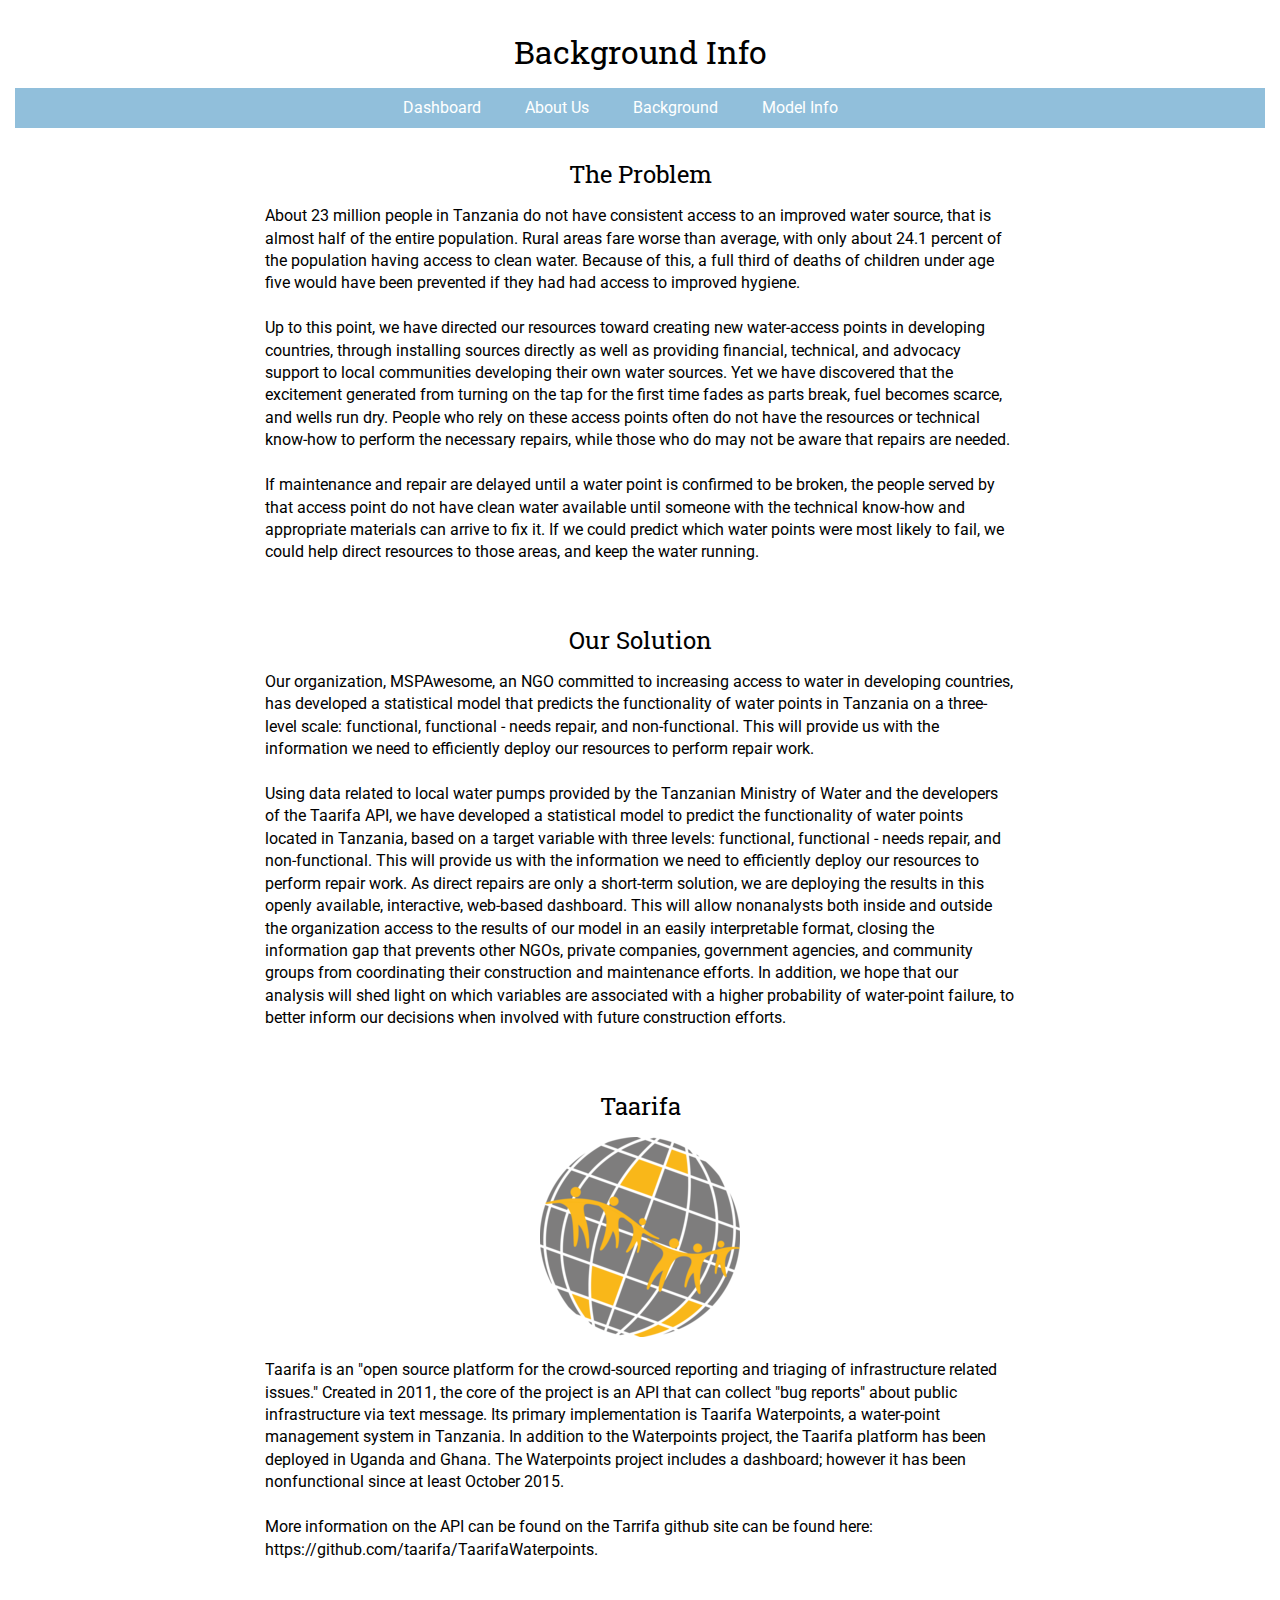
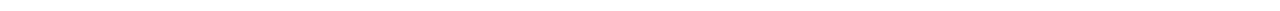
<file: Background.html>
<html>
  <head>
    <link href="css/styles.css" type="text/css" rel="stylesheet" />
    <!-- <link href='https://fonts.googleapis.com/css?family=Montserrat:700' rel='stylesheet' type='text/css'> -->
    <link href='https://fonts.googleapis.com/css?family=Roboto:400,700' rel='stylesheet' type='text/css'>
    <link href='https://fonts.googleapis.com/css?family=Roboto+Slab:700' rel='stylesheet' type='text/css'>
    <title>Pump It Up</title>
  </head>
  <body>
    <header>
		<h1>Background Info</h1>
		<nav class="nav">
			<ul>
				<li><a href="index.html">Dashboard</a></li>
				<li><a href="About_Us.html">About Us</a></li>
				<li><a href="Background.html">Background</a></li>
				<li><a href="Model_Info.html">Model Info</a></li>
			</ul>
		</nav>
	</header>
    <h2>The Problem</h2>
	<p class="content">
	About 23 million people in Tanzania do not have consistent access to an improved water source, that is almost half of the entire population. Rural areas fare worse than average, with only about 24.1 percent of the population having access to clean water. Because of this, a full third of deaths of children under age five would have been prevented if they had had access to improved hygiene.
	<br/>
	<br/>Up to this point, we have directed our resources toward creating new water-access points in developing countries, through installing sources directly as well as providing financial, technical, and advocacy support to local communities developing their own water sources. Yet we have discovered that the excitement generated from turning on the tap for the first time fades as parts break, fuel becomes scarce, and wells run dry. People who rely on these access points often do not have the resources or technical know-how to perform the necessary repairs, while those who do may not be aware that repairs are needed.
	<br/>
	<br/>
	If maintenance and repair are delayed until a water point is confirmed to be broken, the people served by that access point do not have clean water available until someone with the technical know-how and appropriate materials can arrive to fix it. If we could predict which water points were most likely to fail, we could help direct resources to those areas, and keep the water running.

	</p>
	<h2	>Our Solution</h2>
	<p class="content">Our organization, MSPAwesome, an NGO committed to increasing access to water in developing countries, has developed a statistical model that predicts the functionality of water points in Tanzania on a three-level scale: functional, functional - needs repair, and non-functional. This will provide us with the information we need to efficiently deploy our resources to perform repair work.
	<br/>
	<br/>
	Using data related to local water pumps provided by the Tanzanian Ministry of Water and the developers of the Taarifa API, we have developed a statistical model to predict the functionality of water points located in Tanzania, based on a target variable with three levels: functional, functional - needs repair, and non-functional. This will provide us with the information we need to efficiently deploy our resources to perform repair work.

	As direct repairs are only a short-term solution, we are deploying the results in this openly available, interactive, web-based dashboard. This will allow nonanalysts both inside and outside the organization access to the results of our model in an easily interpretable format, closing the information gap that prevents other NGOs, private companies, government agencies, and community groups from coordinating their construction and maintenance efforts.

	In addition, we hope that our analysis will shed light on which variables are associated with a higher probability of water-point failure, to better inform our decisions when involved with future construction efforts.

	</p>
	<h2>Taarifa</h2>
	<p class="content">
	<img src="images/taarifa_logo.png" alt="Taarifa-logo" class="no-border"/>
	<br/>
	Taarifa is an &#34;open source platform for the crowd-sourced reporting and triaging of infrastructure related issues.&#34; Created in 2011, the core of the project is an API that can collect &#34;bug reports&#34;	about public infrastructure via text message. Its primary implementation is Taarifa Waterpoints, a water-point management system in Tanzania. In addition to the Waterpoints project, the Taarifa platform has been deployed in Uganda and Ghana.

The Waterpoints project includes a dashboard; however it has been nonfunctional since at least October 2015.
	<br/>
	<br/>
	More information on the API can be found on the Tarrifa github site can be found here: https://github.com/taarifa/TaarifaWaterpoints.
	</p>

   </body>
</html>
</file>
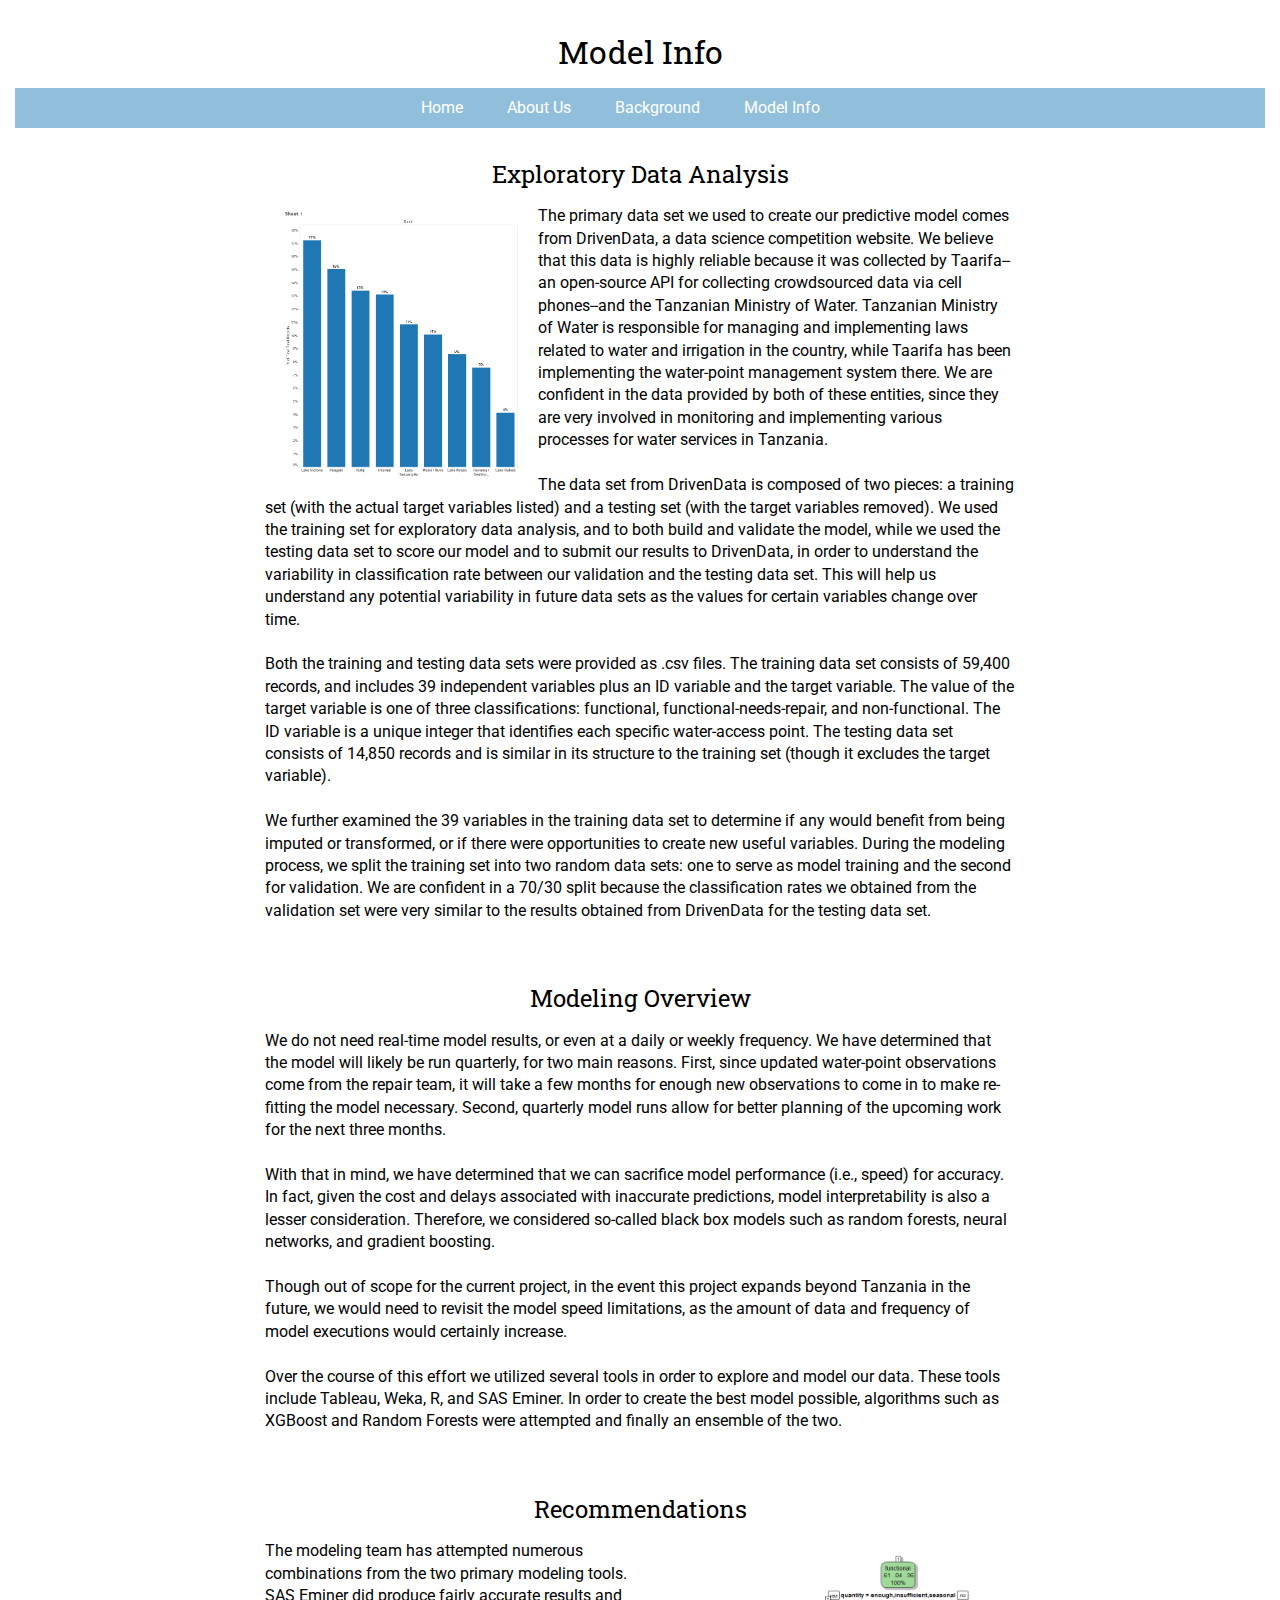
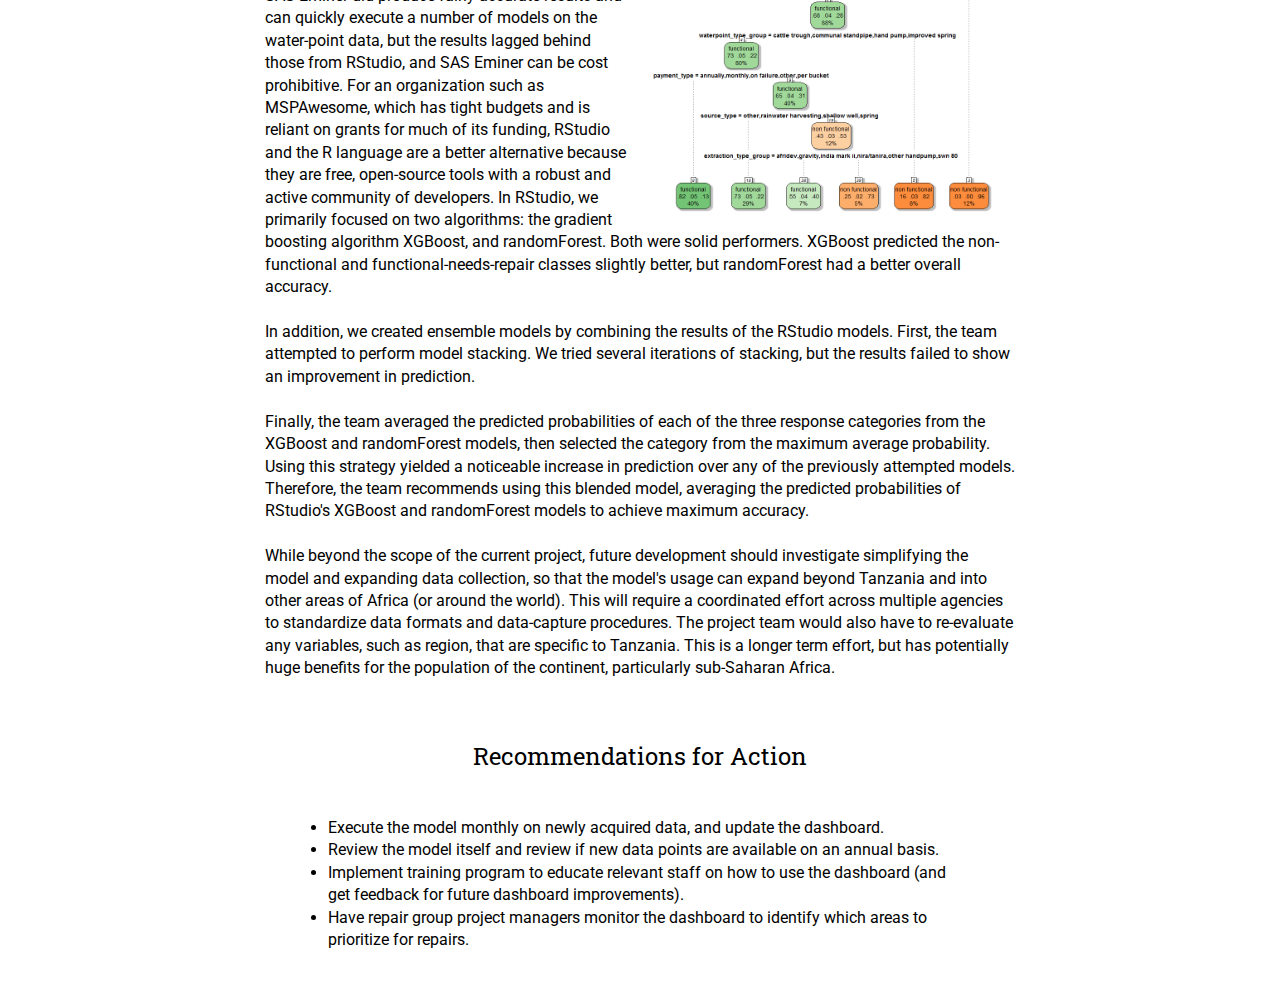
<file: Model_Info.html>
<html>
  <head>
    <link href="css/styles.css" type="text/css" rel="stylesheet" />
    <!-- <link href='https://fonts.googleapis.com/css?family=Montserrat:700' rel='stylesheet' type='text/css'> -->
    <link href='https://fonts.googleapis.com/css?family=Roboto:400,700' rel='stylesheet' type='text/css'>
    <link href='https://fonts.googleapis.com/css?family=Roboto+Slab:700' rel='stylesheet' type='text/css'>
    <title>Pump It Up</title>
  </head>
  <body>
   <header>
		<h1>Model Info</h1>
		<nav class="nav">
			<ul>
				<li><a href="index.html">Home</a></li>
				<li><a href="About_Us.html">About Us</a></li>
				<li><a href="Background.html">Background</a></li>
				<li><a href="Model_Info.html">Model Info</a></li>
			</ul>
		</nav>
	</header>


	<h2>Exploratory Data Analysis</h2>
	<p class="content">
	<img src="images/EDA.png" alt="EDA" class="no-border medium" align="left"/>
	The primary data set we used to create our predictive model comes from DrivenData, a data science competition website. We believe that this data is highly reliable because it was collected by Taarifa--an open-source API for collecting crowdsourced data via cell phones--and the Tanzanian Ministry of Water. Tanzanian Ministry of Water is responsible for managing and implementing laws related to water and irrigation in the country, while Taarifa has been implementing the water-point management system there. We are confident in the data provided by both of these entities, since they are very involved in monitoring and implementing various processes for water services in Tanzania.
	<br/>
	<br/>
	The data set from DrivenData is composed of two pieces: a training set (with the actual target variables listed) and a testing set (with the target variables removed). We used the training set for exploratory data analysis, and to both build and validate the model, while we used the testing data set to score our model and to submit our results to DrivenData, in order to understand the variability in classification rate between our validation and the testing data set. This will help us understand any potential variability in future data sets as the values for certain variables change over time.
	<br/>
	<br/>
	Both the training and testing data sets were provided as .csv files. The training data set consists of 59,400 records, and includes 39 independent variables plus an ID variable and the target variable. The value of the target variable is one of three classifications: functional, functional-needs-repair, and non-functional. The ID variable is a unique integer that identifies each specific water-access point. The testing data set consists of 14,850 records and is similar in its structure to the training set (though it excludes the target variable).
	<br/>
	<br/>
	We further examined the 39 variables in the training data set to determine if any would benefit from being imputed or transformed, or if there were opportunities to create new useful variables. During the modeling process, we split the training set into two random data sets: one to serve as model training and the second for validation. We are confident in a 70/30 split because the classification rates we obtained from the validation set were very similar to the results obtained from DrivenData for the testing data set.
	</p>
	<h2>Modeling Overview</h2>
	<p class="content">
	We do not need real-time model results, or even at a daily or weekly frequency. We have determined that the model will likely be run quarterly, for two main reasons. First, since updated water-point observations come from the repair team, it will take a few months for enough new observations to come in to make re-fitting the model necessary. Second, quarterly model runs allow for better planning of the upcoming work for the next three months.
	<br/>
	<br/>
	With that in mind, we have determined that we can sacrifice model performance (i.e., speed) for accuracy. In fact, given the cost and delays associated with inaccurate predictions, model interpretability is also a lesser consideration. Therefore, we considered so-called black box models such as random forests, neural networks, and gradient boosting.
	<br/>
	<br/>
	Though out of scope for the current project, in the event this project expands beyond Tanzania in the future, we would need to revisit the model speed limitations, as the amount of data and frequency of model executions would certainly increase.
	<br/>
	<br/>
	Over the course of this effort we utilized several tools in order to explore and model our data. These tools include Tableau, Weka, R, and SAS Eminer. In order to create the best model possible, algorithms such as XGBoost and Random Forests were attempted and finally an ensemble of the two.

	<p/>
	<h2>Recommendations</h2>
	<p class="content">
			<img src="images/Decision Tree.png" alt="Decision Tree" class="no-border medium" align="right"/>
	The modeling team has attempted numerous combinations from the two primary modeling tools. SAS Eminer did produce fairly accurate results and can quickly execute a number of models on the water-point data, but the results lagged behind those from RStudio, and SAS Eminer can be cost prohibitive. For an organization such as MSPAwesome, which has tight budgets and is reliant on grants for much of its funding, RStudio and the R language are a better alternative because they are free, open-source tools with a robust and active community of developers. In RStudio, we primarily focused on two algorithms: the gradient boosting algorithm XGBoost, and randomForest. Both were solid performers. XGBoost predicted the non-functional and functional-needs-repair classes slightly better, but randomForest had a better overall accuracy.
	<br/>
	<br/>
In addition, we created ensemble models by combining the results of the RStudio models. First, the team attempted to perform model stacking. We tried several iterations of stacking, but the results failed to show an improvement in prediction.
	<br/>
	<br/>
Finally, the team averaged the predicted probabilities of each of the three response categories from the XGBoost and randomForest models, then selected the category from the maximum average probability. Using this strategy yielded a noticeable increase in prediction over any of the previously attempted models. Therefore, the team recommends using this blended model, averaging the predicted probabilities of RStudio&apos;s XGBoost and randomForest models to achieve maximum accuracy.
	<br/>
	<br/>
	While beyond the scope of the current project, future development should investigate simplifying the model and expanding data collection, so that the model&apos;s usage can expand beyond Tanzania and into other areas of Africa (or around the world). This will require a coordinated effort across multiple agencies to standardize data formats and data-capture procedures. The project team would also have to re-evaluate any variables, such as region, that are specific to Tanzania. This is a longer term effort, but has potentially huge benefits for the population of the continent, particularly sub-Saharan Africa.

	</p>
	<h2>Recommendations for Action</h2>
	<p class="content">
	<ul class="list">
		<li>Execute the model monthly on newly acquired data, and update the dashboard.</li>
		<li>Review the model itself and review if new data points are available on an annual basis.</li>
		<li>Implement training program to educate relevant staff on how to use the dashboard (and get feedback for future dashboard improvements).</li>
		<li>Have repair group project managers monitor the dashboard to identify which areas to prioritize for repairs.</li>
	</ul>
	</p>
   </body>
</html>
</file>
<file: css/styles.css>
/* base style for everything */
body {
  font-family: 'Roboto', sans-serif;
  font-size: 100%;
  line-height: 1.4em;
  background-color: white;
  max-width: 1250px;
  margin: auto;
}


/* *************************************************************
 styles for MAIN element, but I'm not including MAIN here to make the
CSS simpler. We'll have selectors for HEADER and FOOTER elements later on
******************************************************************/
#page-toc {
  position: fixed;
  top: 150px;
  left: 80%;
  float: right;
  }

a {
  color: black;
}

#page-nav li a {
  color: white;
  text-decoration: none;}

/* rest of page */
h1, h2, h3, legend, #region {
  font-family: 'Roboto Slab', serif;
  font-weight: normal;
  text-align: center;
  padding-top: 15px;
}

h1 {
  font-size: 175%;
}

#on-this-page {
  font-size: 125%;
}

h2 {
  font-size: 150%;
}

h3 {
  font-size: 112.5%;
}


p, fieldset {
  text-align: center;
  margin: auto;
}

p {
  margin-bottom: 50px;
  max-width: 60%;
}

section {
  width: 1250px;
  margin: 50px auto 30px auto;
  padding: 0px;
  position: relative;
}

/*#tableau-widget {
     width: 1250px;
     padding: 5px 15px 15px 15px;
     margin: 70px auto 30px auto;
     outline: 3px solid black;
     background-color: white;
}*/

figure {
  margin: auto;
  margin-top: 25px;
  outline: 3px solid black;
}

.tableauPlaceholder {
    margin: auto;
    padding: 25px;
    /*width: 850px;
    height: 600px;*/
}

figcaption {
  max-width: 750px;
  margin: auto;
  padding: 20px auto 20px auto;
}

#map-info {
  position: absolute;
  width: 500px;
  z-index: 5;
}

fieldset {
  text-align: left;
  width: 250px;
  padding: 0px 15px 15px 15px;
  margin: 30px auto 30px auto;
  border: 2px solid #444;
  border-radius: 10px;
  background-color: white;
}

legend, #region {
  margin: 0;
  padding: 2px 2px;
  text-align: left;
}

.content {
  text-align: left;
  padding: 0px 50px;
 }


ul.list {
  margin: auto;
  text-align: left;
  padding: 0px 50px;
  max-width: 50%;}

/* selectors for actual visualizations
 NOTE! #id is MORE specific than class, and
class is more specific than element name, so
#id will override .class */

/*******************************************************/
/****     MAP     **************************************/
/******************************************************/
path.region:not(.missing) {
  pointer-events: all;
  stroke: black;
}

/* targets all "region" class paths (in map) except those that are also class "missing" and changes settings on hover (because we want missing regions not to change)*/
path.region:not(.missing):hover {
  stroke-width: 3px;
}

.waterpoint {
  opacity: 0.1;
}

/* try to use these classes for all dynamically created content that
needs to be color-coded for target values. */

/* set country-level path fill to white, behind region-level opacity */
#Tanzania, .missing, .africa {
  fill: #ECE5D5
}

.functional, #functional {
  fill: #08519c;   /* blue */
  color:  #08519c;
}
.functional-needs-repair, #functional-needs-repair {    /* orange */
  fill: #a63603;
  color:  #a63603;
}
.non-functional, #non-functional {     /* red */
  fill: #a50f15;
  color: #a50f15;
}

.wedge, .africa {
  stroke: black;
  stroke-width: 1px;
}

.dataLabel, .regionLabel {
  text-anchor: middle;
  fill: white;
  font-weight: bold;
}

.status {
  font-weight: bold;
}



/* image selectors. will have to change to svg element or something
when we migrate to javascript */
img {
  display: block;
  margin: 0 auto;
  border: 2px solid #000080;
}

img.no-border {
  border: none;
}

img.large {
  width: 50%;
  height: 50%;
}

img.medium {
  /*width: 30%;*/
  height: 30%;
  padding: 5px 20px 5px 20px;
}

img.small {
  width: 20%;
  height: 20%;
  padding: 5px 10px 5px 10px;
}

svg {
  display: block;
  margin: auto;
  overflow: hidden;
}

#geoSvg {
  background-color: #92c5de;
}

/* selectors for HEADER and FOOTER elements */
header h1 {
  font-family: 'Roboto Slab', serif;
  text-align: center;
  padding:15px;
  font-size: 200%;
  margin: 15px auto 0 auto;
  line-height: normal;
}

.nav {
  position: relative;
  bottom: auto;
}

.nav, footer {
  /* aside.toc will also have a nav,
  so making sure these are only in header */
  background-color: rgb(145,191,219);
  height: 40px;
  font-family: 'Roboto', sans-serif;
  text-align: center;
  color: black;
}

.nav ul {
  margin: 0px;
  padding: 9px;
}

.nav li {
 display: inline;
 margin-right: 40px;
}

.nav li a {
  color: white;
  text-decoration: none;
}

footer {
  font-size: 75%
}
</file>
